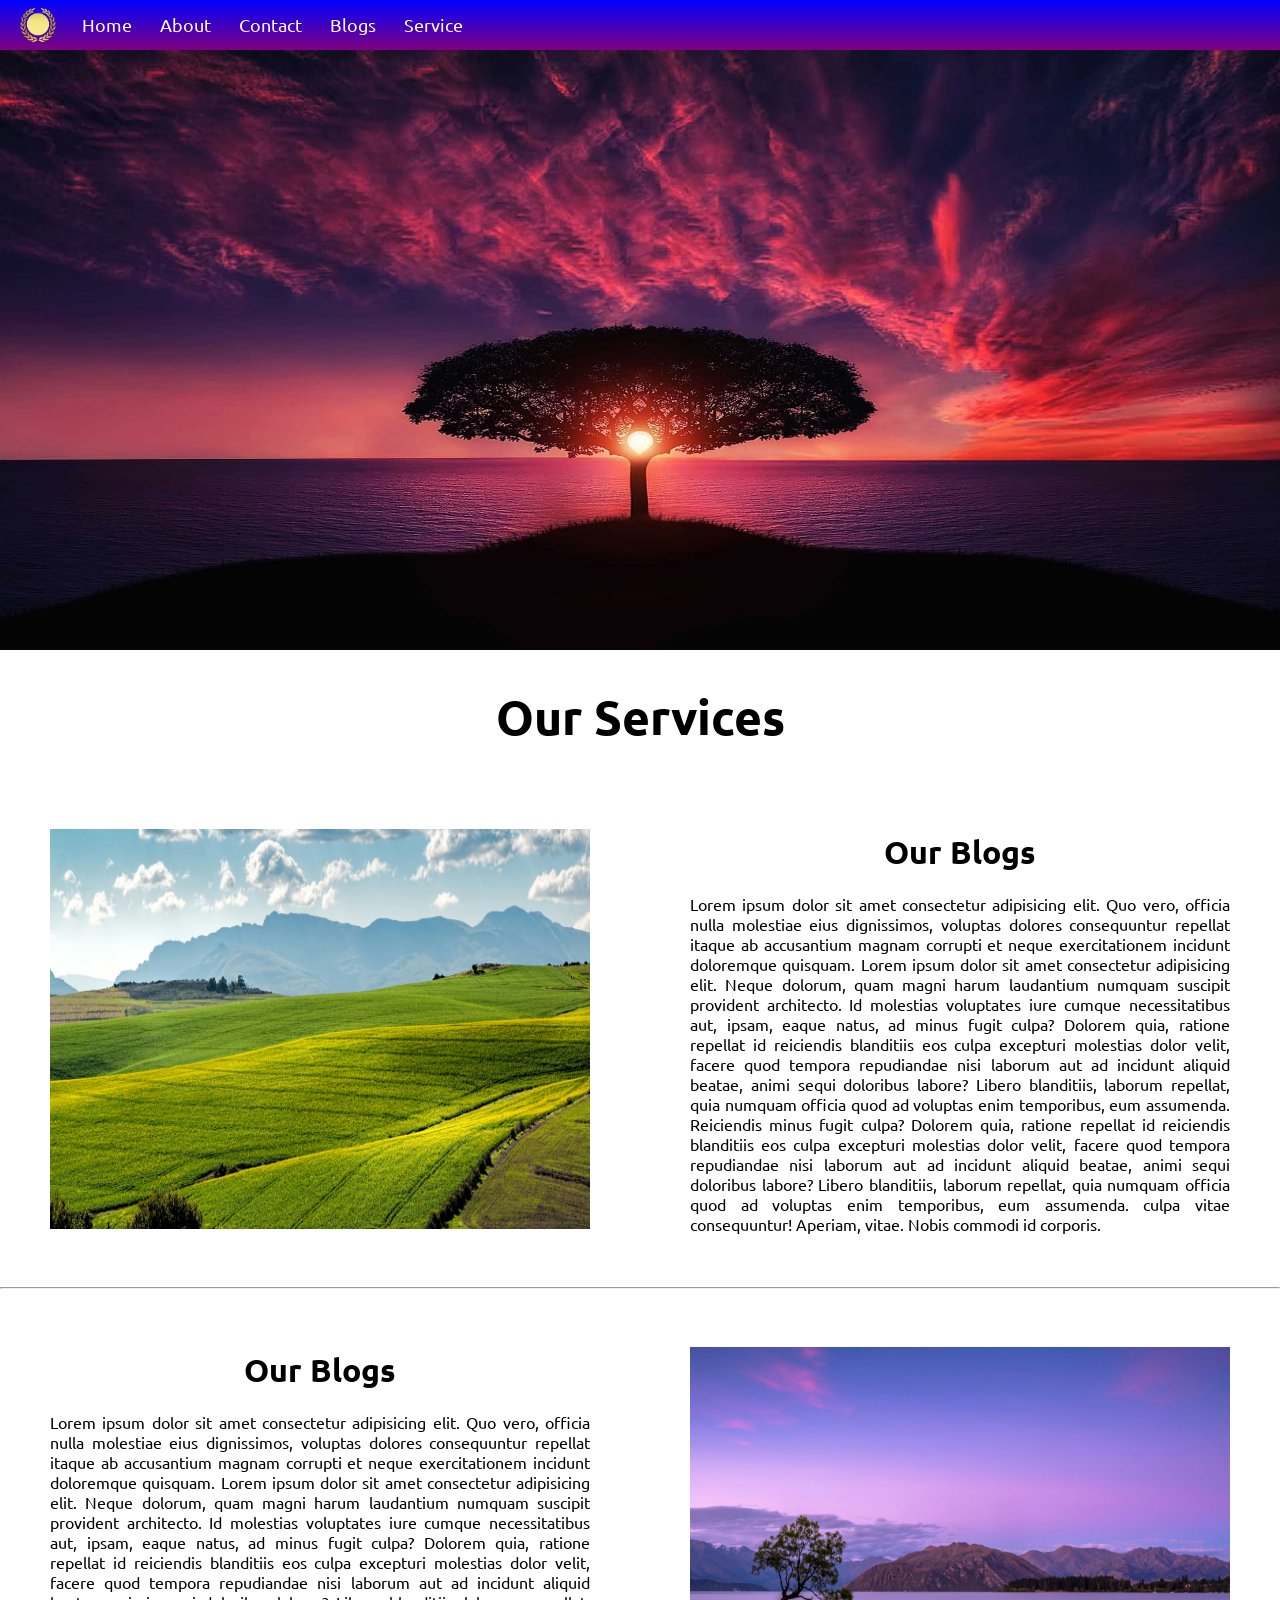
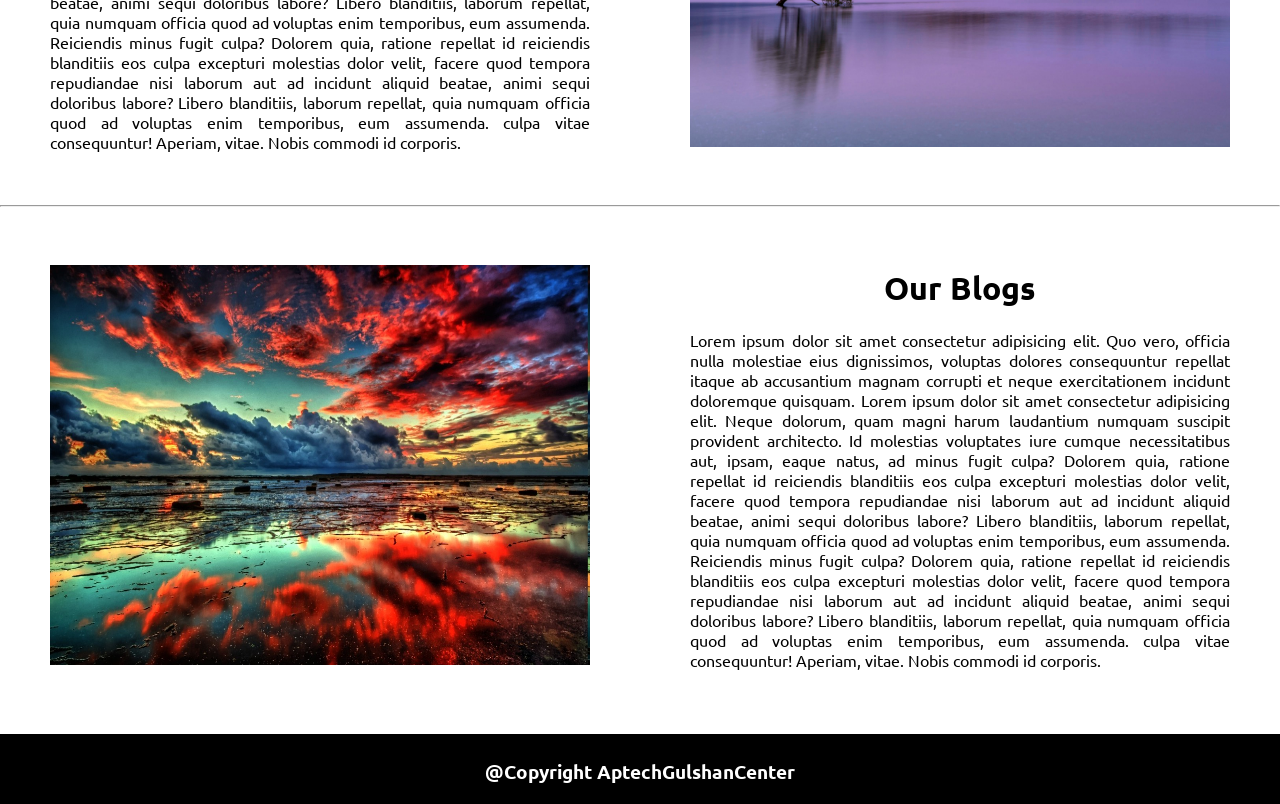
<file: file1.html>
<!DOCTYPE html>
<html lang="en">
  <head>
    <meta charset="UTF-8" />
    <meta name="viewport" content="width=device-width, initial-scale=1.0" />
    <title>Project</title>
    <link rel="stylesheet" href="file1.css" />
  </head>
  <body>
    <!-- navbar start -->
    <nav class="navbar">
      <li>
        <a href=""><img src="1.png" class="logo" alt="" /></a>
      </li>
      <li><a href="">Home</a></li>
      <li><a href="">About</a></li>
      <li><a href="">Contact</a></li>
      <li><a href="">Blogs</a></li>
      <li><a href="">Service</a></li>
    </nav>

    <!-- navbar end -->
    <!-- banner start -->
    <img src="1.jpg" class="banner-img" alt="" />
    <!-- banner end -->
    <h1 class="head1">Our Services</h1>

    <!-- blogs section start -->
    <div class="row">
      <div class="column">
        <img src="2.jpg" class="img1" alt="" />
      </div>
      <div class="column">
        <h1 class="head2">Our Blogs</h1>
        <p class="p1">
          Lorem ipsum dolor sit amet consectetur adipisicing elit. Quo vero,
          officia nulla molestiae eius dignissimos, voluptas dolores
          consequuntur repellat itaque ab accusantium magnam corrupti et neque
          exercitationem incidunt doloremque quisquam. Lorem ipsum dolor sit
          amet consectetur adipisicing elit. Neque dolorum, quam magni harum
          laudantium numquam suscipit provident architecto. Id molestias
          voluptates iure cumque necessitatibus aut, ipsam, eaque natus, ad
          minus fugit culpa? Dolorem quia, ratione repellat id reiciendis
          blanditiis eos culpa excepturi molestias dolor velit, facere quod
          tempora repudiandae nisi laborum aut ad incidunt aliquid beatae, animi
          sequi doloribus labore? Libero blanditiis, laborum repellat, quia
          numquam officia quod ad voluptas enim temporibus, eum assumenda.
          Reiciendis
          minus fugit culpa? Dolorem quia, ratione repellat id reiciendis
          blanditiis eos culpa excepturi molestias dolor velit, facere quod
          tempora repudiandae nisi laborum aut ad incidunt aliquid beatae, animi
          sequi doloribus labore? Libero blanditiis, laborum repellat, quia
          numquam officia quod ad voluptas enim temporibus, eum assumenda.
           culpa vitae consequuntur! Aperiam, vitae. Nobis commodi id
          corporis.
        </p>
      </div>
    </div>
<hr>

<div class="row">
    <div class="column">
      <h1 class="head2">Our Blogs</h1>
      <p class="p1">
        Lorem ipsum dolor sit amet consectetur adipisicing elit. Quo vero,
        officia nulla molestiae eius dignissimos, voluptas dolores
        consequuntur repellat itaque ab accusantium magnam corrupti et neque
        exercitationem incidunt doloremque quisquam. Lorem ipsum dolor sit
        amet consectetur adipisicing elit. Neque dolorum, quam magni harum
        laudantium numquam suscipit provident architecto. Id molestias
        voluptates iure cumque necessitatibus aut, ipsam, eaque natus, ad
        minus fugit culpa? Dolorem quia, ratione repellat id reiciendis
        blanditiis eos culpa excepturi molestias dolor velit, facere quod
        tempora repudiandae nisi laborum aut ad incidunt aliquid beatae, animi
        sequi doloribus labore? Libero blanditiis, laborum repellat, quia
        numquam officia quod ad voluptas enim temporibus, eum assumenda.
        Reiciendis
        minus fugit culpa? Dolorem quia, ratione repellat id reiciendis
        blanditiis eos culpa excepturi molestias dolor velit, facere quod
        tempora repudiandae nisi laborum aut ad incidunt aliquid beatae, animi
        sequi doloribus labore? Libero blanditiis, laborum repellat, quia
        numquam officia quod ad voluptas enim temporibus, eum assumenda.
         culpa vitae consequuntur! Aperiam, vitae. Nobis commodi id
        corporis.
      </p>
    </div>
    <div class="column">
      <img src="3.jpg" class="img1" alt="" />
    </div>
  </div>
<hr>

<div class="row">
    <div class="column">
      <img src="4.jpg" class="img1" alt="" />
    </div>
    <div class="column">
      <h1 class="head2">Our Blogs</h1>
      <p class="p1">
        Lorem ipsum dolor sit amet consectetur adipisicing elit. Quo vero,
        officia nulla molestiae eius dignissimos, voluptas dolores
        consequuntur repellat itaque ab accusantium magnam corrupti et neque
        exercitationem incidunt doloremque quisquam. Lorem ipsum dolor sit
        amet consectetur adipisicing elit. Neque dolorum, quam magni harum
        laudantium numquam suscipit provident architecto. Id molestias
        voluptates iure cumque necessitatibus aut, ipsam, eaque natus, ad
        minus fugit culpa? Dolorem quia, ratione repellat id reiciendis
        blanditiis eos culpa excepturi molestias dolor velit, facere quod
        tempora repudiandae nisi laborum aut ad incidunt aliquid beatae, animi
        sequi doloribus labore? Libero blanditiis, laborum repellat, quia
        numquam officia quod ad voluptas enim temporibus, eum assumenda.
        Reiciendis
        minus fugit culpa? Dolorem quia, ratione repellat id reiciendis
        blanditiis eos culpa excepturi molestias dolor velit, facere quod
        tempora repudiandae nisi laborum aut ad incidunt aliquid beatae, animi
        sequi doloribus labore? Libero blanditiis, laborum repellat, quia
        numquam officia quod ad voluptas enim temporibus, eum assumenda.
         culpa vitae consequuntur! Aperiam, vitae. Nobis commodi id
        corporis.
      </p>
    </div>
  </div>

    <!-- blogs section End -->


    <!-- footer start -->

    <footer>
      <h3 class="txt">@Copyright AptechGulshanCenter</h3>
    </footer>
    <!-- footer end -->
  </body>
</html>
</file>
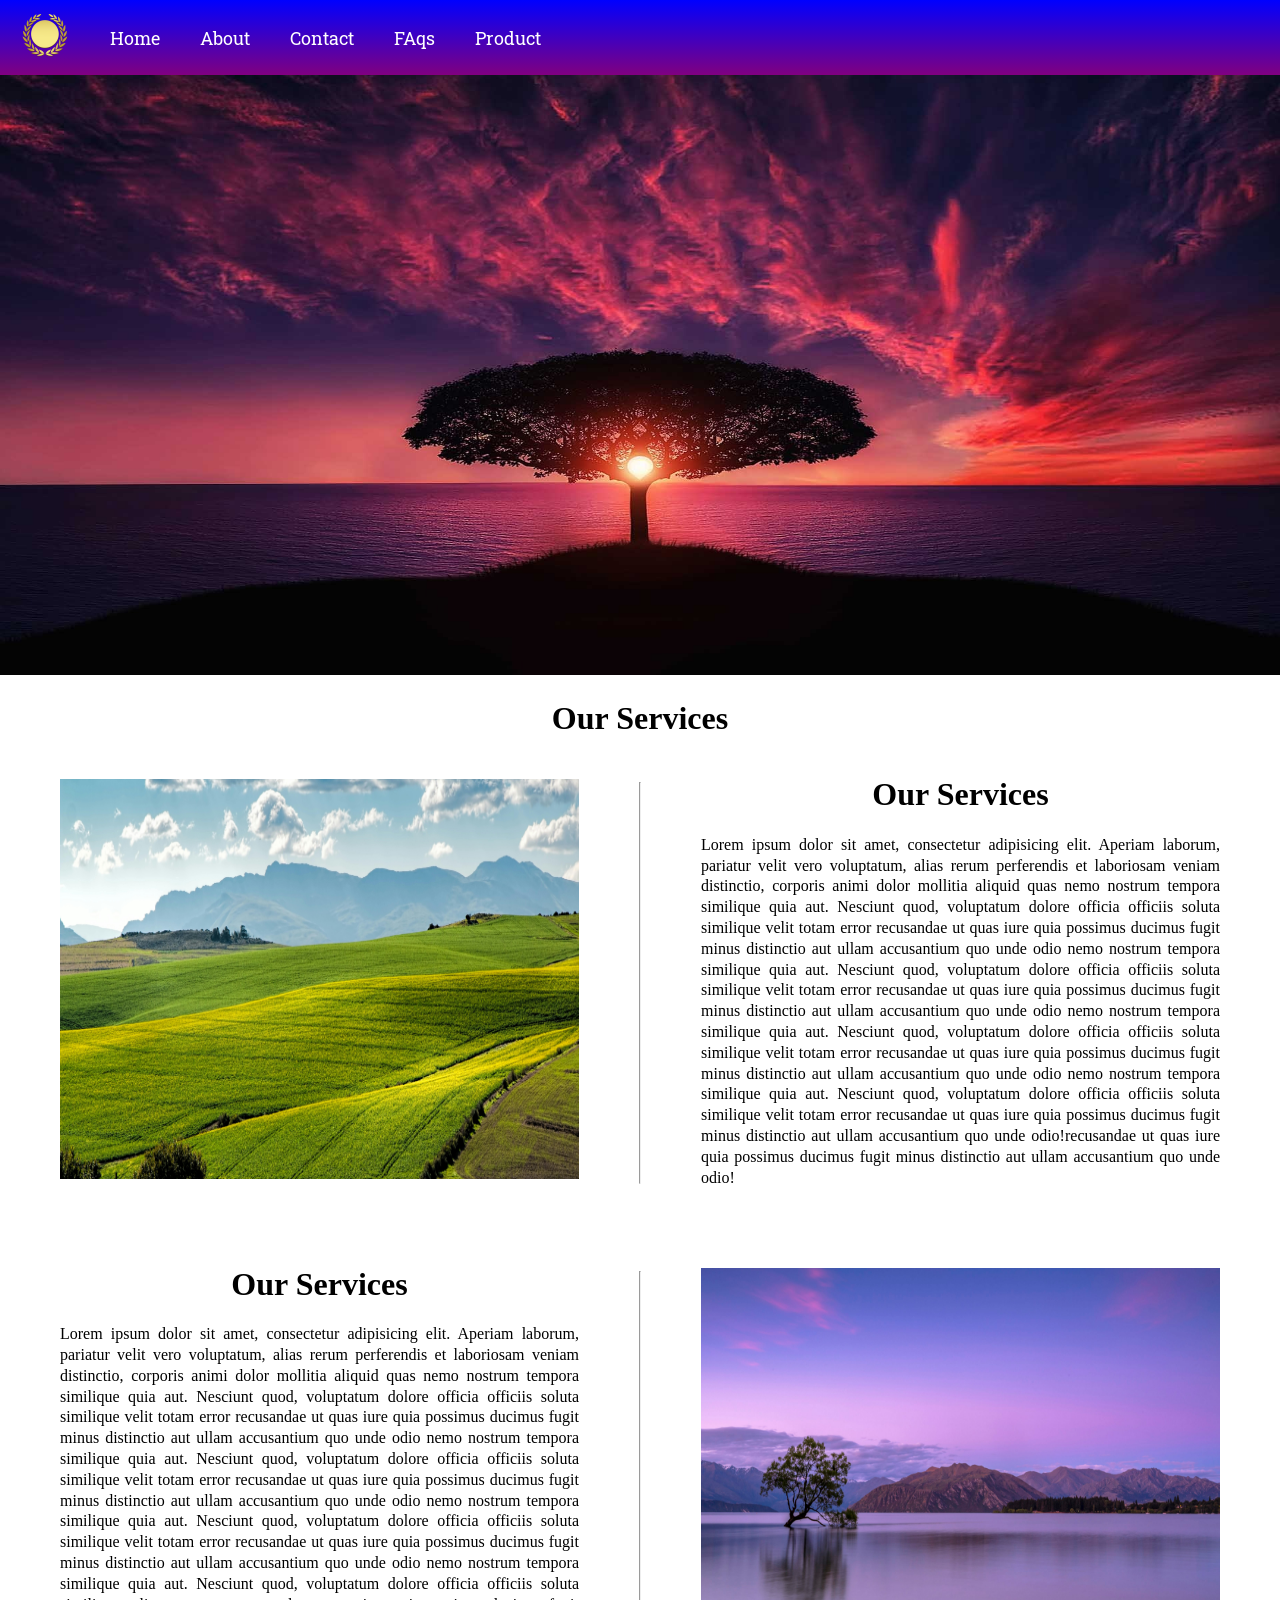
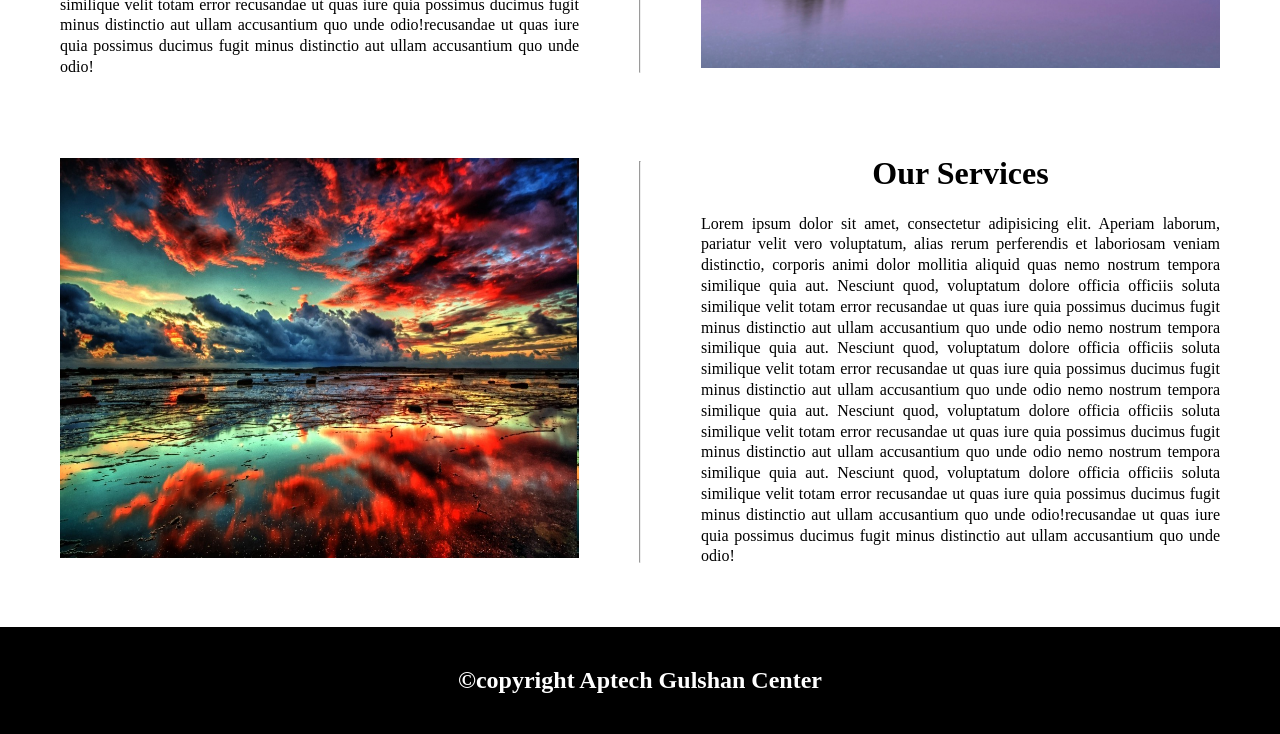
<file: file2.html>
<!DOCTYPE html>
<html lang="en">

<head>
    <meta charset="UTF-8">
    <meta name="viewport" content="width=device-width, initial-scale=1.0">
    <title>Document</title>
    <link rel="icon" href="download.png">
    <link rel="stylesheet" href="https://cdnjs.cloudflare.com/ajax/libs/font-awesome/6.7.2/css/all.min.css"
        integrity="sha512-Evv84Mr4kqVGRNSgIGL/F/aIDqQb7xQ2vcrdIwxfjThSH8CSR7PBEakCr51Ck+w+/U6swU2Im1vVX0SVk9ABhg=="
        crossorigin="anonymous" referrerpolicy="no-referrer" />
    <link rel="stylesheet" href="file2.css">
</head>

<body>
    <!-- navbar strt -->

    <nav class="navbar">
        <li><a href=""><img src="logo12.png" class="logo" alt=""></a></li>
        <li><a href="">Home</a></li>
        <li><a href="">About</a></li>
        <li><a href="">Contact</a></li>
        <li><a href="">FAqs</a></li>
        <li><a href="">Product</a></li>
    </nav>




    <!-- navbar end -->
    <!-- banner image start -->

    <img src="1.jpg" class="banner" alt="">
    <!-- banner image end -->




    <!-- main section start -->

    <h1 class="hh">
        <center>Our Services</center>
       
    </h1>


    <div class="row">
        <div class="column ">
            <img src="2.jpg" class="img1" alt="">
        </div>
        <hr>
        <div class="column abc">

            <h1>
                <center>Our Services</center>
            </h1>
            <p>Lorem ipsum dolor sit amet, consectetur adipisicing elit. Aperiam laborum, pariatur velit vero
                voluptatum, alias rerum perferendis et laboriosam veniam distinctio, corporis animi dolor mollitia
                aliquid quas nemo nostrum tempora similique quia aut. Nesciunt quod, voluptatum dolore officia officiis
                soluta similique velit totam error recusandae ut quas iure quia possimus ducimus fugit minus distinctio
                aut ullam accusantium quo unde odio
                nemo nostrum tempora similique quia aut. Nesciunt quod, voluptatum dolore officia officiis
                soluta similique velit totam error recusandae ut quas iure quia possimus ducimus fugit minus distinctio
                aut ullam accusantium quo unde odio nemo nostrum tempora similique quia aut. Nesciunt quod, voluptatum
                dolore officia officiis
                soluta similique velit totam error recusandae ut quas iure quia possimus ducimus fugit minus distinctio
                aut ullam accusantium quo unde odio nemo nostrum tempora similique quia aut. Nesciunt quod, voluptatum
                dolore officia officiis
                soluta similique velit totam error recusandae ut quas iure quia possimus ducimus fugit minus distinctio
                aut ullam accusantium quo unde odio!recusandae ut quas iure quia possimus ducimus fugit minus distinctio
                aut ullam accusantium quo unde odio!</p>
        </div>
    </div>





    <div class="row">


        <div class="column abc">

            <h1>
                <center>Our Services</center>
            </h1>
            <p>Lorem ipsum dolor sit amet, consectetur adipisicing elit. Aperiam laborum, pariatur velit vero
                voluptatum, alias rerum perferendis et laboriosam veniam distinctio, corporis animi dolor mollitia
                aliquid quas nemo nostrum tempora similique quia aut. Nesciunt quod, voluptatum dolore officia officiis
                soluta similique velit totam error recusandae ut quas iure quia possimus ducimus fugit minus distinctio
                aut ullam accusantium quo unde odio
                nemo nostrum tempora similique quia aut. Nesciunt quod, voluptatum dolore officia officiis
                soluta similique velit totam error recusandae ut quas iure quia possimus ducimus fugit minus distinctio
                aut ullam accusantium quo unde odio nemo nostrum tempora similique quia aut. Nesciunt quod, voluptatum
                dolore officia officiis
                soluta similique velit totam error recusandae ut quas iure quia possimus ducimus fugit minus distinctio
                aut ullam accusantium quo unde odio nemo nostrum tempora similique quia aut. Nesciunt quod, voluptatum
                dolore officia officiis
                soluta similique velit totam error recusandae ut quas iure quia possimus ducimus fugit minus distinctio
                aut ullam accusantium quo unde odio!recusandae ut quas iure quia possimus ducimus fugit minus distinctio
                aut ullam accusantium quo unde odio!</p>
        </div>
        <hr>
        <div class="column ">
            <img src="3.jpg" class="img1" alt="">
        </div>
    </div>




    <div class="row">
        <div class="column ">
            <img src="4.jpg" class="img1" alt="">
        </div>
        <hr>
        <div class="column abc">

            <h1>
                <center>Our Services</center>
            </h1>
            <p>Lorem ipsum dolor sit amet, consectetur adipisicing elit. Aperiam laborum, pariatur velit vero
                voluptatum, alias rerum perferendis et laboriosam veniam distinctio, corporis animi dolor mollitia
                aliquid quas nemo nostrum tempora similique quia aut. Nesciunt quod, voluptatum dolore officia officiis
                soluta similique velit totam error recusandae ut quas iure quia possimus ducimus fugit minus distinctio
                aut ullam accusantium quo unde odio
                nemo nostrum tempora similique quia aut. Nesciunt quod, voluptatum dolore officia officiis
                soluta similique velit totam error recusandae ut quas iure quia possimus ducimus fugit minus distinctio
                aut ullam accusantium quo unde odio nemo nostrum tempora similique quia aut. Nesciunt quod, voluptatum
                dolore officia officiis
                soluta similique velit totam error recusandae ut quas iure quia possimus ducimus fugit minus distinctio
                aut ullam accusantium quo unde odio nemo nostrum tempora similique quia aut. Nesciunt quod, voluptatum
                dolore officia officiis
                soluta similique velit totam error recusandae ut quas iure quia possimus ducimus fugit minus distinctio
                aut ullam accusantium quo unde odio!recusandae ut quas iure quia possimus ducimus fugit minus distinctio
                aut ullam accusantium quo unde odio!</p>
        </div>
    </div>
    <!-- main section end -->

    <!-- footer start -->

    <footer>
        <h2>&#169;copyright Aptech Gulshan Center</h2>
    </footer>




    <!-- footer end -->
</body>

</html>
</file>
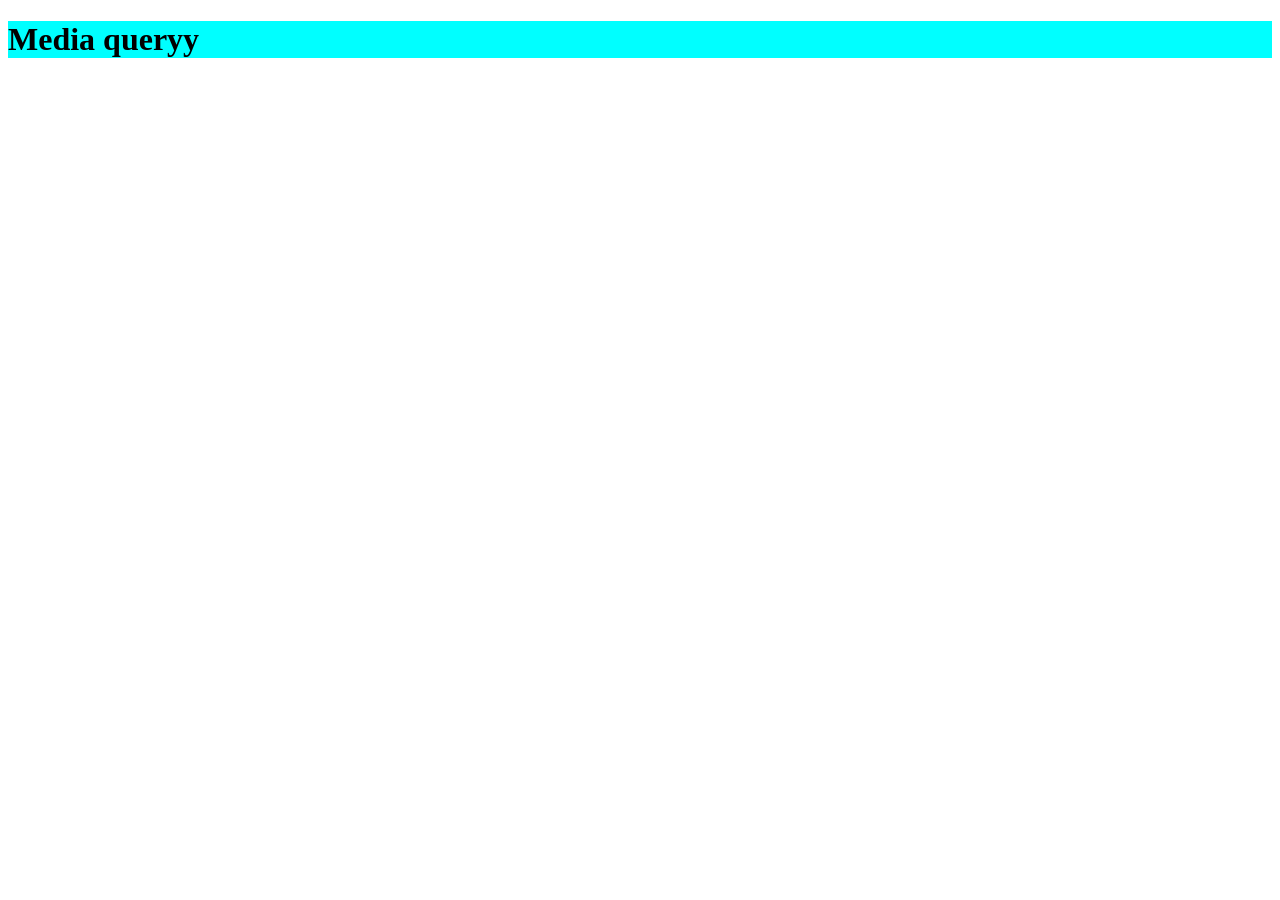
<file: mediaquery.html>
<!DOCTYPE html>
<html lang="en">
<head>
    <meta charset="UTF-8">
    <meta name="viewport" content="width=device-width, initial-scale=1.0">
    <title>Document</title>
    <link rel="stylesheet" href="mediaquery.css">
</head>
<body>
    <h1>Media queryy</h1>
</body>
</html>
</file>
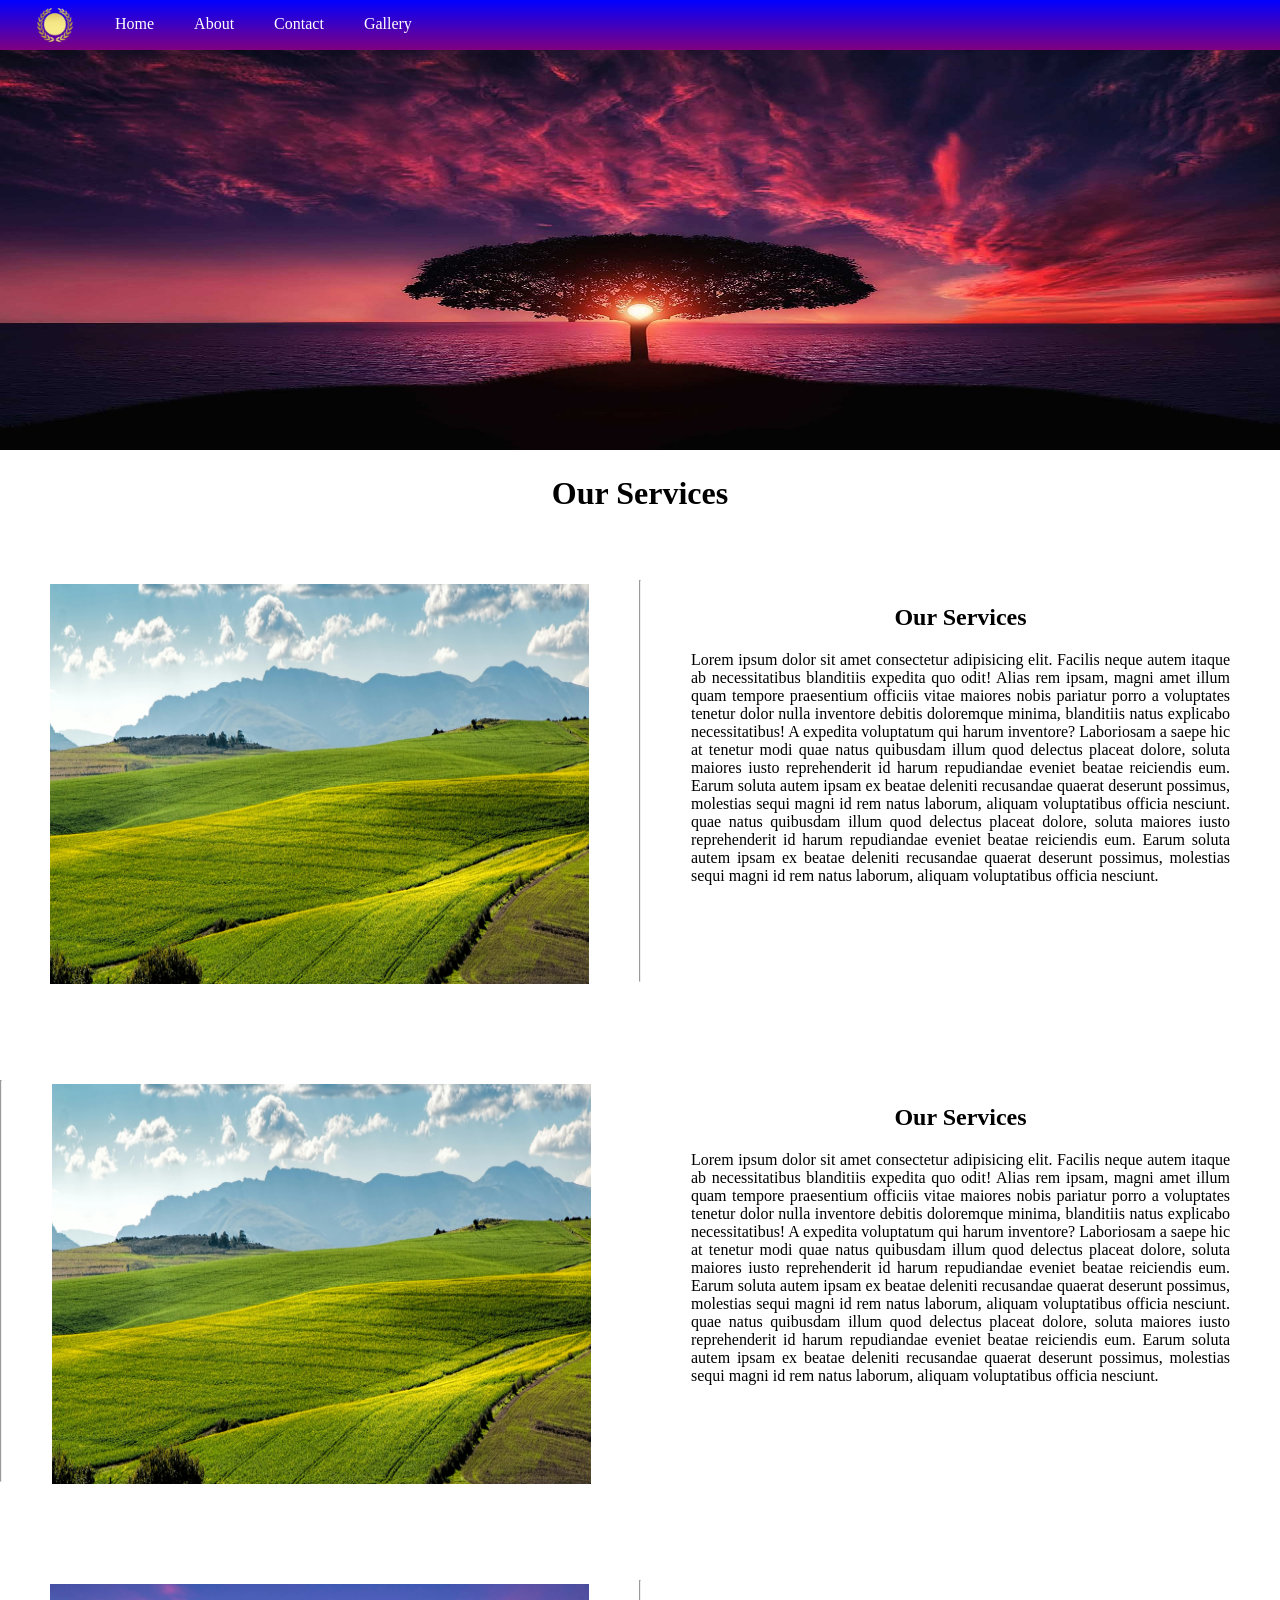
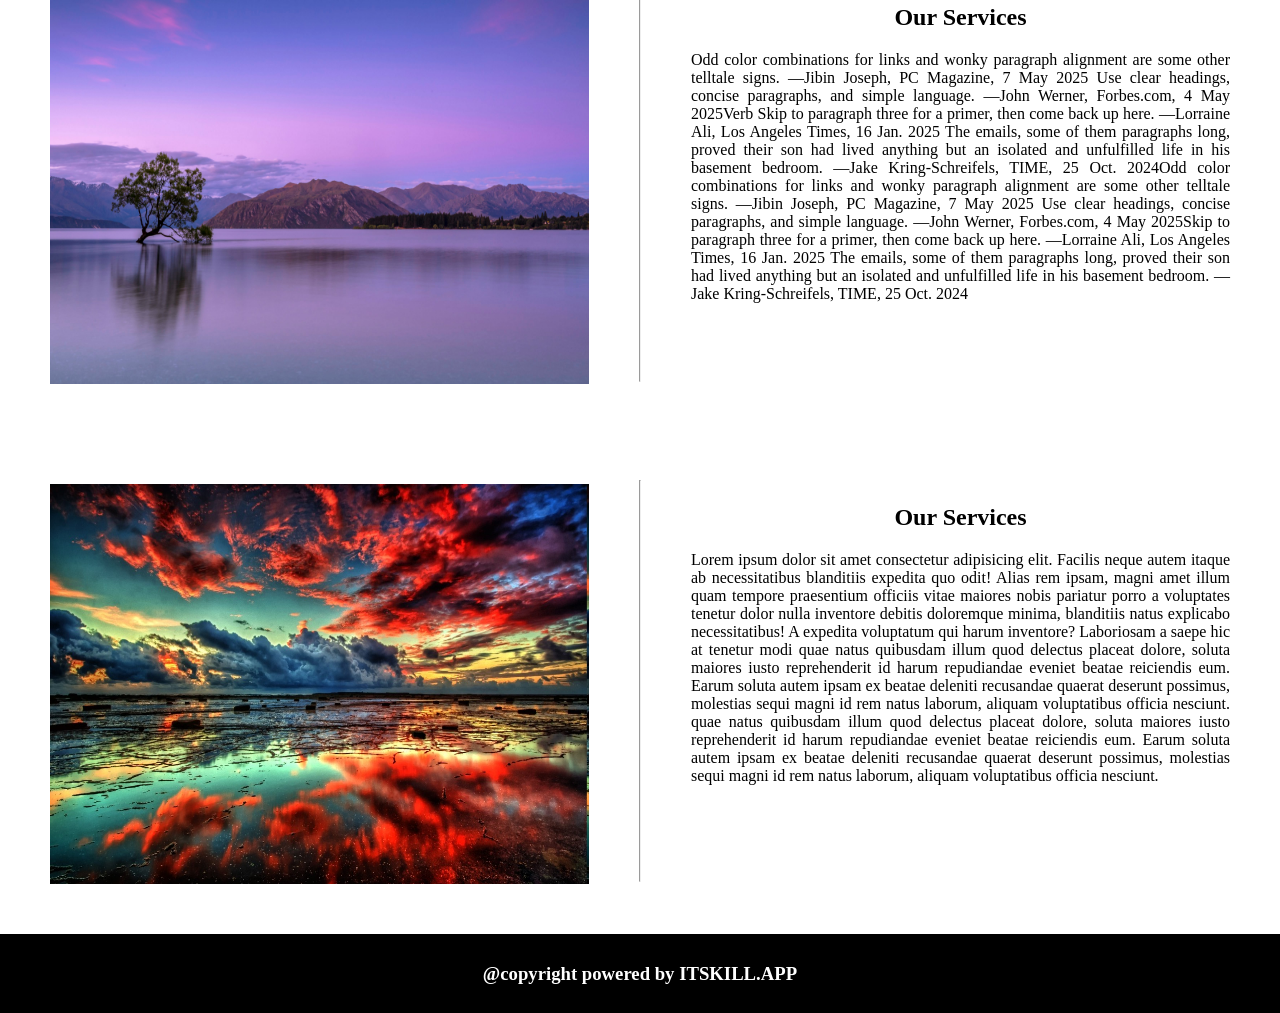
<file: web.html>
<!DOCTYPE html>
<html lang="en">

<head>
    <meta charset="UTF-8">
    <meta name="viewport" content="width=device-width, initial-scale=1.0">
    <title>Document</title>
    <link rel="stylesheet" href="web.css">
</head>

<body>
    <!-- navbar start -->
    <nav class="navbar">
        <li><a href=""><img src="123.png" width="40px" height="40px" class="img1" alt=""></a></li>
        <li><a href="">Home</a></li>
        <li><a href="">About</a></li>
        <li><a href="">Contact</a></li>
        <li><a href="">Gallery</a></li>
    </nav>

    <!-- navbar end -->

    <!-- banner image start -->
    <img src="1.jpg" class="banner" alt="">
    <!-- banner image end -->
    <h1>
        <center>Our Services</center>
    </h1>

    <!-- main section start -->
    <div class="row">
        <div class="column" >
            <img src="2.jpg" class="img22" alt="">
        </div>
        <hr>
        <div class="column" id="abcde">
            <h2 style="text-align: center;">Our Services</h2>
            <p style="text-align: justify;">Lorem ipsum dolor sit amet consectetur adipisicing elit. Facilis neque autem
                itaque ab necessitatibus
                blanditiis expedita quo odit! Alias rem ipsam, magni amet illum quam tempore praesentium officiis vitae
                maiores nobis pariatur porro a voluptates tenetur dolor nulla inventore debitis doloremque minima,
                blanditiis natus explicabo necessitatibus! A expedita voluptatum qui harum inventore? Laboriosam a saepe
                hic at tenetur modi quae natus quibusdam illum quod delectus placeat dolore, soluta maiores iusto
                reprehenderit id harum repudiandae eveniet beatae reiciendis eum. Earum soluta autem ipsam ex beatae
                deleniti recusandae quaerat deserunt possimus, molestias sequi magni id rem natus laborum, aliquam
                voluptatibus officia nesciunt.
                quae natus quibusdam illum quod delectus placeat dolore, soluta maiores iusto
                reprehenderit id harum repudiandae eveniet beatae reiciendis eum. Earum soluta autem ipsam ex beatae
                deleniti recusandae quaerat deserunt possimus, molestias sequi magni id rem natus laborum, aliquam
                voluptatibus officia nesciunt.</p>
        </div>
    </div>
    <div class="row" id="a">
        
        <hr>
        <div class="column">
            <img src="2.jpg" class="img22" alt="">
        </div>

        
        <div class="column" id="abcde">
            <h2 style="text-align: center;">Our Services</h2>
            <p style="text-align: justify;">Lorem ipsum dolor sit amet consectetur adipisicing elit. Facilis neque autem
                itaque ab necessitatibus
                blanditiis expedita quo odit! Alias rem ipsam, magni amet illum quam tempore praesentium officiis vitae
                maiores nobis pariatur porro a voluptates tenetur dolor nulla inventore debitis doloremque minima,
                blanditiis natus explicabo necessitatibus! A expedita voluptatum qui harum inventore? Laboriosam a saepe
                hic at tenetur modi quae natus quibusdam illum quod delectus placeat dolore, soluta maiores iusto
                reprehenderit id harum repudiandae eveniet beatae reiciendis eum. Earum soluta autem ipsam ex beatae
                deleniti recusandae quaerat deserunt possimus, molestias sequi magni id rem natus laborum, aliquam
                voluptatibus officia nesciunt.
                quae natus quibusdam illum quod delectus placeat dolore, soluta maiores iusto
                reprehenderit id harum repudiandae eveniet beatae reiciendis eum. Earum soluta autem ipsam ex beatae
                deleniti recusandae quaerat deserunt possimus, molestias sequi magni id rem natus laborum, aliquam
                voluptatibus officia nesciunt.</p>
        </div>

    </div>
    <div class="row" id="b">
        
        
        <div class="column">
            <img src="3.jpg" class="img22" alt="">
        </div>
<hr>
        <div class="column" id="abcde">
            <h2 style="text-align: center;">Our Services</h2>
            <p style="text-align: justify;">Odd color combinations for links and wonky paragraph alignment are some
                other telltale signs.
                —Jibin Joseph, PC Magazine, 7 May 2025
                Use clear headings, concise paragraphs, and simple language.
                —John Werner, Forbes.com, 4 May 2025Verb Skip to paragraph three for a primer, then come back up here.
                —Lorraine Ali, Los Angeles Times, 16 Jan. 2025
                The emails, some of them paragraphs long, proved their son had lived anything but an isolated and
                unfulfilled life in his basement bedroom.
                —Jake Kring-Schreifels, TIME, 25 Oct. 2024Odd color combinations for links and wonky paragraph alignment
                are some other telltale signs.
                —Jibin Joseph, PC Magazine, 7 May 2025
                Use clear headings, concise paragraphs, and simple language.
                —John Werner, Forbes.com, 4 May 2025Skip to paragraph three for a primer, then come back up here.
                —Lorraine Ali, Los Angeles Times, 16 Jan. 2025
                The emails, some of them paragraphs long, proved their son had lived anything but an isolated and
                unfulfilled life in his basement bedroom.
                —Jake Kring-Schreifels, TIME, 25 Oct. 2024</p>
        </div>
    </div>

    <div class="row" id="c">
        <div class="column">
            <img src="4.jpg" class="img22" alt="">
        </div>
        <hr>
        <div class="column" id="abcde">
            <h2 style="text-align: center;">Our Services</h2>
            <p style="text-align: justify;">Lorem ipsum dolor sit amet consectetur adipisicing elit. Facilis neque autem
                itaque ab necessitatibus
                blanditiis expedita quo odit! Alias rem ipsam, magni amet illum quam tempore praesentium officiis vitae
                maiores nobis pariatur porro a voluptates tenetur dolor nulla inventore debitis doloremque minima,
                blanditiis natus explicabo necessitatibus! A expedita voluptatum qui harum inventore? Laboriosam a saepe
                hic at tenetur modi quae natus quibusdam illum quod delectus placeat dolore, soluta maiores iusto
                reprehenderit id harum repudiandae eveniet beatae reiciendis eum. Earum soluta autem ipsam ex beatae
                deleniti recusandae quaerat deserunt possimus, molestias sequi magni id rem natus laborum, aliquam
                voluptatibus officia nesciunt.
                quae natus quibusdam illum quod delectus placeat dolore, soluta maiores iusto
                reprehenderit id harum repudiandae eveniet beatae reiciendis eum. Earum soluta autem ipsam ex beatae
                deleniti recusandae quaerat deserunt possimus, molestias sequi magni id rem natus laborum, aliquam
                voluptatibus officia nesciunt.</p>
        </div>
    </div>
    <!-- main section end -->

    <!-- footer start -->
    <footer>
        <center>
            <h3>@copyright powered by ITSKILL.APP</h3>
        </center>
    </footer>
    <!-- footer end -->
</body>

</html>
</file>
<file: file1.css>
@import url("https://fonts.googleapis.com/css2?family=Ubuntu:ital,wght@0,300;0,400;0,500;0,700;1,300;1,400;1,500;1,700&display=swap");

body {
  margin: 0;
  padding: 0;
}

/* navbar start */
.navbar {
  background-image: linear-gradient(blue, purple);
  overflow: hidden;
  position: sticky;
  top: 0px;
  height: 50px;
  z-index: 1;
}

li {
  list-style: none;
  float: left;
  margin: 14px;
}

a {
  text-decoration: none;
  color: white;
  font-size: 18px;
  font-family: "Ubuntu", sans-serif;
}

img.logo {
  width: 40px;
  height: 40px;
  position: relative;
  bottom: 9px;
  left: 4px;
}

/* navbar end */

/* banner start */
.banner-img {
  width: 100%;
  height: 600px;
}

/* banner end */

.head1 {
  font-family: "Ubuntu", sans-serif;
  text-align: center;
  font-size: 3em;
}

/* blogs section start   */
.row {
  display: flex;
  z-index: 0;
}

.column {
  flex: 50%;
  height: 400px;
  margin: 50px;
}

.img1 {
  height: 400px;
  width: 100%;
}

h1.head2 {
  font-family: "Ubuntu", sans-serif;
  text-align: center;
  position: relative;
  bottom: 19px;
}

p {
  text-align: justify;
  font-family: "Ubuntu", sans-serif;
  position: relative;
  bottom: 19px;
}

/* blogs section start  */

/* footer start */
footer {
  background-color: black;
  height: 70px;
  width: 100%;
  color: white;
}

h3.txt {
  font-family: "Ubuntu", sans-serif;
  text-align: center;
  position: relative;
  top: 25px;
}

/* footer end */


/* media query */
@media(min-width:1025px) and (max-width:1200px) {

  p.p1 {
    font-size: 14px;
  }

}

@media(min-width:769px) and (max-width:1024px) {

  a {
    text-decoration: none;
    color: white;
    font-size: 16px;
    font-family: "Ubuntu", sans-serif;
  }


  .banner-img {
    width: 100%;
    height: 450px;
  }


  .head1 {
    font-family: "Ubuntu", sans-serif;
    text-align: center;
    font-size: 2em;
  }


  h1.head2 {
    font-family: "Ubuntu", sans-serif;
    text-align: center;
    position: relative;
    bottom: 19px;
    font-size: 25px;
  }

  .column {
    flex: 50%;
    height: 400px;
    margin: 30px;
}
.img1 {
  height: 390px;
  width: 340px;
}

p {
  text-align: justify;
  font-family: "Ubuntu", sans-serif;
  position: relative;
  bottom: 19px;
  font-size: 13px;
}
}


@media(min-width:481px) and (max-width:768px) {

  a {
    text-decoration: none;
    color: white;
    font-size: 13px;
    font-family: "Ubuntu", sans-serif;
}

img.logo {
  width: 35px;
  height: 35px;
  position: relative;
  bottom: 9px;
  left: 4px;
}
.banner-img {
  width: 100%;
  height: 600px;
  display: none;
}
.head1 {
  font-family: "Ubuntu", sans-serif;
  text-align: center;
  font-size: 2em;
}
.row {
  display: flex;
  z-index: 0;
  flex-direction: column;
}

.column {
  flex: 100%;
  height: 400px;
  margin: 28px;
}
}


@media(min-width:320px) and (max-width:480px) {

  

li {
  list-style: none;
  float: left;
  margin: 4px;
}

img.logo {
  width: 25px;
  height: 25px;
  position: relative;
  bottom: 3px;
  left: 2px;
}


.navbar {
  background-image: linear-gradient(blue, purple);
  overflow: hidden;
  position: sticky;
  top: 0px;
  height: 35px;
  z-index: 1;
}
.banner-img {
  width: 100%;
  height: 600px;
  display: none;
}
.head1 {
  font-family: "Ubuntu", sans-serif;
  text-align: center;
  font-size: 2em;
}

.row {
  display: flex
;
  z-index: 0;
  flex-direction: column;
}

.column {
  flex: 100%;
  height: 400px;
  margin: 20px;
}

.img1 {
  height: 260px;
  width: 100%;
}


h3.txt {
  font-family: "Ubuntu", sans-serif;
  text-align: center;
  position: relative;
  top: 25px;
  font-size: 14px;
}

hr{
  display: none;
}

a {
  text-decoration: none;
  color: white;
  font-size: 13px;
  font-family: "Ubuntu", sans-serif;
}
}
</file>
<file: file2.css>
@import url('https://fonts.googleapis.com/css2?family=Roboto+Slab:wght@100..900&display=swap');

body {
    margin: 0;
    padding: 0;
}

/* navbar css start */

.navbar {
    background: linear-gradient(blue, purple);
    display: flex;
    align-items: center;
    height: 75px;
    position: sticky;
    top: 0;
    z-index: 1;
}

li {
    list-style-type: none;
    padding: 20px;
}

a {
    color: white;
    text-decoration: none;
    font-size: large;
    font-family: "Roboto Slab", serif;
}

.logo {
    width: 50px;
    height: 50px;

}


/* navbar css end */

/* banner css start */

img.banner {
    width: 100%;
    height: 600px;
}


/* banner css end */


/* main css start */
.row {
    display: flex;
}

.column {
    flex: 50%;
    margin: 20px 60px;
}

.img1 {
    width: 100%;
    height: 400px;
}

p {
    text-align: justify;
    line-height: 1.3;
}


hr {
    height: 400px;
    position: relative;
    top: 15px;
}

.column.abc {
    position: relative;
    bottom: 24px;
}

/* main css end */

/* footer start */
footer {
    background: black;
    padding: 20px;
}

h2 {
    color: white;
    text-align: center;
}

/* footer end */


/* mediaquery */


@media (min-width:1025px) and (max-width:1200px) {
    p {
        text-align: justify;
        line-height: 1.1;
    }
}

@media (min-width:769px) and (max-width:1024px) {
    img.banner {
        width: 100%;
        height: 350px;
    }

    .column {
        flex: 50%;
        margin: 15px 30px;
    }


    p {
        text-align: justify;
        line-height: 0.8;
    }
}

@media (min-width:481px) and (max-width:768px) {

    a {
        color: white;
        text-decoration: none;
        font-size: 14px;
        font-family: "Roboto Slab", serif;
    }

    .logo {
        width: 40px;
        height: 40px;
    }

    img.banner {
        width: 100%;
        height: 600px;
        display: none;
    }

    .row {
        display: flex;
        flex-direction: column;
    }

    hr {
        height: 400px;
        position: relative;
        top: 15px;
        display: none;
    }

    .column {
        flex: 50%;
        margin: 20px 34px;
    }

    h2 {
        color: white;
        text-align: center;
        font-size: 17px;
    }

    .img1 {
        width: 100%;
        height: 300px;
    }


}


@media(min-width:320px) and (max-width:480px) {
    .navbar {
        background: linear-gradient(blue, purple);
        display: flex;
        /* flex-direction: column; */
        align-items: center;
        height: 75px;
        position: sticky;
        top: 0;
        z-index: 1;
        /* width: 100% !important; */
        width: 570px;
        /* height: 415px; */
    }

    img.banner {
        width: 100%;
        height: 600px;
        display: none;
    }

    .row {
        display: flex;
        flex-direction: column;
        width: 570px;
    }

    hr {
    height: 400px;
    position: relative;
    top: 15px;
    display: none;
}

h1.hh {
    position: relative;
    left: 106px;
}

footer {
    background: black;
    padding: 20px;
    width: 525px;
}

p {
    text-align: justify;
    line-height: 1.3;
    font-size: 21px;
}
}
</file>
<file: mediaquery.css>
@media(min-width:1201px){
    h1{
        background-color: aqua;
    }
}


@media(min-width:1025px) and (max-width:1200px)
{
    h1{
        background-color: blueviolet;
        font-family: Georgia, 'Times New Roman', Times, serif;
        color: white;
    }
}

@media(min-width:769px) and (max-width:1024px)
{
    h1{
        background-color: darkkhaki;
        font-family: Georgia, 'Times New Roman', Times, serif;
        color: white;
    }
}

@media(min-width:481px) and (max-width:768px)
{
    h1{
        background-color: orange;
        font-family: Georgia, 'Times New Roman', Times, serif;
        color: white;
    }
}
/* @media(min-width:320px) and (max-width:480px)
{
    h1{
        background-color: yellowgreen;
        font-family: Georgia, 'Times New Roman', Times, serif;
        color: white;
    }
} */
@media(max-width:480px)
{
    h1{
        background-color: yellowgreen;
        font-family: Georgia, 'Times New Roman', Times, serif;
        color: white;
    }
}





/* @media (min-width:1201px) {
    h1 {
        background-color: green;
    }
}

@media (min-width:1025px) and (max-width:1200px) {
    h1 {
        background-color: blueviolet;
    }
}

@media (min-width:769px) and (max-width:1024px) {
    h1 {
        background-color: gray;
    }
}

@media (min-width:481px) and (max-width:768px) {
    h1 {
        background-color: yellow;
    }
}

@media (max-width:480px) {
    h1 {
        background-color: pink;
    }
} */
</file>
<file: web.css>
body {
    padding: 0;
    margin: 0;
}

/* navbar start */
.navbar {
    background: linear-gradient(blue, purple);
    overflow: hidden;
    padding: 15px;
    position: sticky;
    top: 0px;
    height: 20px;
}

li {
    list-style: none;
    float: left;
    margin: 0px 20px;
}

a {
    text-decoration: none;
    color: white;
}

.img1 {
    position: relative;
    bottom: 10px;
}

/* navbar end */

.banner {
    width: 100%;
    height: 400px;
}

/* Main section start*/
.row {
    display: flex;
}

.column {
    flex: 50%;

    height: 400px;
    margin: 50px;
}

.img22 {
    width: 100%;
    height: 400px;
}

hr {
    height: 400px;
    margin-top: 46px;
}

/* Main section end*/
footer {
    background-color: black;
    color: white;
    padding: 10px;
}

/* media query */

@media (min-width: 769px) and (max-width:1024px) {

    .column {
        flex: 50%;
        height: 300px;
        margin: 15px;
    }


    div#abcde {
        position: relative;
        bottom: 19px;
    }

    hr {
        height: 400px;
        margin-top: 15px;
    }

    p {
        font-size: 15px;
    }

    div#a {
        position: relative;
        top: 17px;
    }

    div#b {
        position: relative;
        top: 20px;
    }

    div#c {
        position: relative;
        top: 22px;
    }

    .navbar {
        background: linear-gradient(blue, purple);
        overflow: hidden;
        padding: 15px;
        position: sticky;
        top: 0px;
        height: 20px;
        z-index: 1;
    }

    .img22 {
        width: 100%;
        height: 400px;
        z-index: 0;
    }


    footer {
        background-color: black;
        color: white;
        padding: 10px;
        position: relative;
        top: 15px;
    }

}


@media (min-width: 481px) and (max-width:768px) {

    .banner {
        width: 100%;
        height: 258px;
        display: none;
    }


    hr {
        height: 400px;
        margin-top: 46px;
        display: none;
    }

    .row {
        display: flex;
        flex-direction: column;
    }

    .column {
        flex: 50%;
        height: 400px;
        margin: 15px;
    }


    .img22 {
        width: 100%;
        height: 292px;
    }

    li {
        list-style: none;
        float: left;
        margin: 0px 12px;
    }

}

@media (min-width: 320px) and (max-width:480px) {

    .banner {
        width: 100%;
        height: 400px;
        display: none;
    }


    .row {
        display: flex;
        flex-direction: column;
    }


    .column {
        flex: 50%;
        height: 400px;
        margin: 15px;
    }

    hr {
        height: 400px;
        margin-top: 46px;
        display: none;
    }

    .img22 {
        width: 100%;
        height: 200px;
    }

    p {
        font-size: 14px;
    }

    h3 {
        font-size: small;
    }

    .navbar {
        background: linear-gradient(blue, purple);
        overflow: hidden;
        padding: 15px;
        position: sticky;
        top: 0px;
        height: 179px;
        display: flex;
        flex-direction: column;
    }

    li {
        list-style: none;
        float: left;
        margin: 6px 20px;
    }


}
</file>
